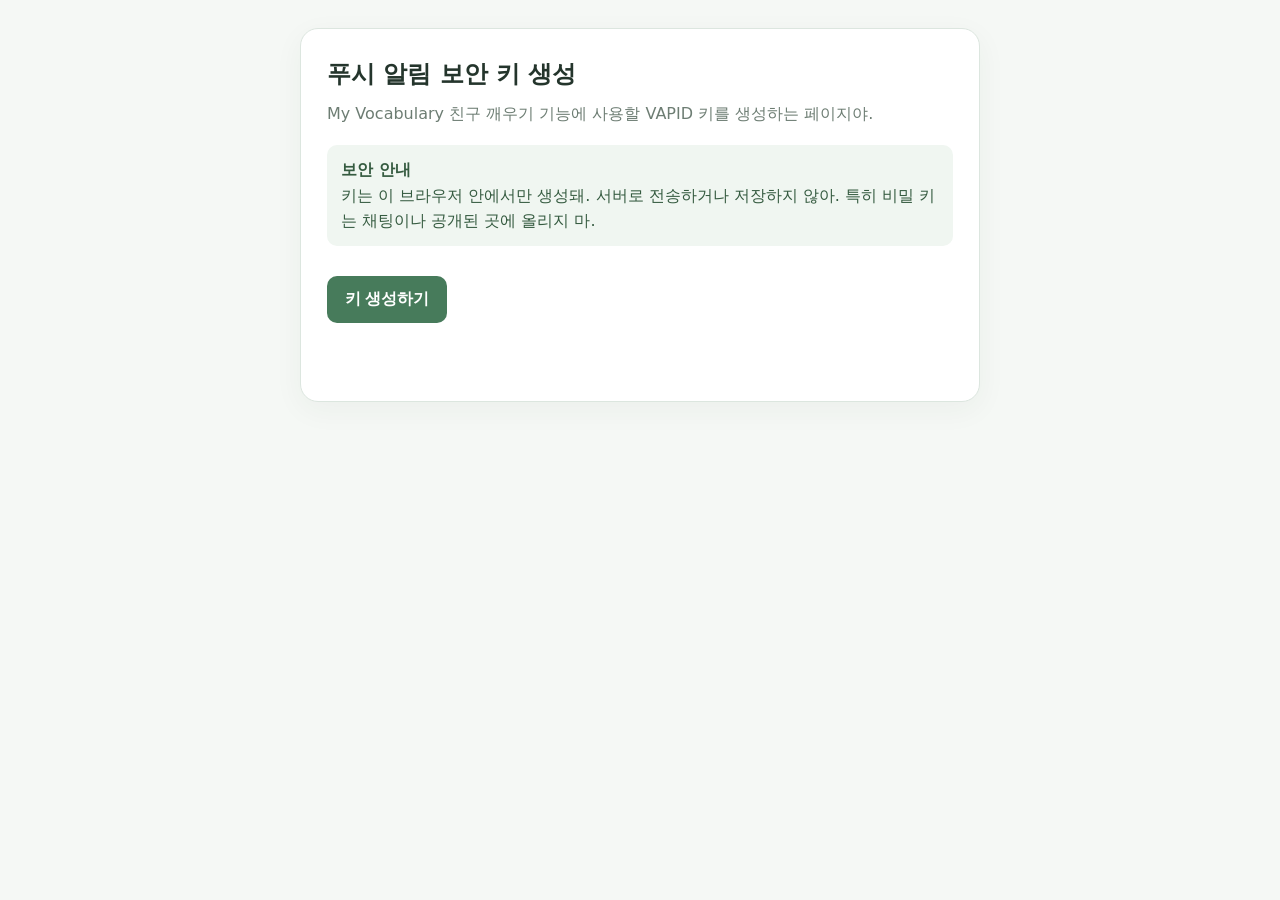
<file: vapid-key-generator.html>
<!doctype html>
<html lang="ko">
<head>
  <meta charset="utf-8">
  <meta name="viewport" content="width=device-width, initial-scale=1">
  <title>VAPID 키 생성기 | My Vocabulary</title>
  <style>
    :root{color-scheme:light;--ink:#24352c;--muted:#6d7d73;--line:#dce6df;--green:#477b5b;--bg:#f5f8f5}
    *{box-sizing:border-box}body{margin:0;padding:28px 16px;background:var(--bg);color:var(--ink);font:16px/1.6 system-ui,-apple-system,"Segoe UI",sans-serif}
    main{max-width:680px;margin:0 auto;background:#fff;border:1px solid var(--line);border-radius:18px;padding:26px;box-shadow:0 8px 30px #203b2b0c}
    h1{font-size:24px;margin:0 0 8px}p{margin:8px 0;color:var(--muted)}.notice{padding:12px 14px;background:#f0f6f1;border-radius:10px;color:#355b40;margin:18px 0}
    button{border:0;border-radius:10px;background:var(--green);color:#fff;font-size:16px;font-weight:650;padding:13px 18px;cursor:pointer;margin:12px 0}
    button:disabled{opacity:.6;cursor:wait}.field{margin-top:18px}label{display:block;font-weight:650;margin-bottom:6px}
    textarea{width:100%;min-height:82px;resize:vertical;border:1px solid var(--line);border-radius:9px;padding:11px;font:13px/1.5 ui-monospace,monospace;color:var(--ink);background:#fbfdfb;overflow-wrap:anywhere}
    .copy{background:#e9f1eb;color:#315b3d;font-size:14px;padding:8px 12px;margin:8px 0}
    #status{min-height:24px;font-size:14px}.small{font-size:13px}.hidden{display:none}
  </style>
</head>
<body>
<main>
  <h1>푸시 알림 보안 키 생성</h1>
  <p>My Vocabulary 친구 깨우기 기능에 사용할 VAPID 키를 생성하는 페이지야.</p>
  <div class="notice"><strong>보안 안내</strong><br>키는 이 브라우저 안에서만 생성돼. 서버로 전송하거나 저장하지 않아. 특히 비밀 키는 채팅이나 공개된 곳에 올리지 마.</div>
  <button id="generate">키 생성하기</button>
  <p id="status" role="status" aria-live="polite"></p>
  <section id="results" class="hidden">
    <div class="field">
      <label for="publicKey">공개 키 (VAPID_PUBLIC_KEY)</label>
      <textarea id="publicKey" readonly></textarea>
      <button class="copy" data-copy="publicKey">공개 키 복사</button>
    </div>
    <div class="field">
      <label for="privateKey">비밀 키 (VAPID_PRIVATE_KEY)</label>
      <textarea id="privateKey" readonly></textarea>
      <button class="copy" data-copy="privateKey">비밀 키 복사</button>
    </div>
    <p class="small">두 값을 각각 Supabase Edge Function Secrets에 등록해야 해. 비밀 키는 Supabase에만 입력하고 다른 사람과 공유하지 마.</p>
  </section>
</main>
<script>
(() => {
  const $ = (id) => document.getElementById(id);
  const toBase64Url = (bytes) => {
    let binary = "";
    for (const byte of bytes) binary += String.fromCharCode(byte);
    return btoa(binary).split("+").join("-").split("/").join("_").replaceAll("=", "");
  };
  $("generate").addEventListener("click", async () => {
    const button = $("generate");
    button.disabled = true;
    $("status").textContent = "안전한 키를 생성하고 있어...";
    $("results").classList.add("hidden");
    try {
      if (!window.crypto || !crypto.subtle) throw new Error("보안 연결(HTTPS)에서 열어야 해.");
      const pair = await crypto.subtle.generateKey(
        { name: "ECDSA", namedCurve: "P-256" }, true, ["sign", "verify"]
      );
      const jwk = await crypto.subtle.exportKey("jwk", pair.privateKey);
      if (!jwk.x || !jwk.y || !jwk.d) throw new Error("키 형식을 읽지 못했어. 다시 시도해 줘.");
      const decode = (value) => Uint8Array.from(atob(value.replace(/-/g, "+").replace(/_/g, "/")), c => c.charCodeAt(0));
      const publicBytes = new Uint8Array(65);
      publicBytes[0] = 4;
      publicBytes.set(decode(jwk.x), 1);
      publicBytes.set(decode(jwk.y), 33);
      $("publicKey").value = toBase64Url(publicBytes);
      $("privateKey").value = toBase64Url(decode(jwk.d));
      $("results").classList.remove("hidden");
      $("status").textContent = "생성 완료. 비밀 키를 안전하게 보관해 줘.";
    } catch (error) {
      $("status").textContent = error.message || "키 생성에 실패했어.";
    } finally {
      button.disabled = false;
    }
  });
  document.querySelectorAll("[data-copy]").forEach(button => {
    button.addEventListener("click", async () => {
      const field = $(button.dataset.copy);
      try {
        await navigator.clipboard.writeText(field.value);
        button.textContent = "복사 완료";
      } catch {
        field.focus(); field.select();
        $("status").textContent = "자동 복사가 안 되면 선택된 값을 직접 복사해 줘.";
      }
    });
  });
})();
</script>
</body>
</html>
</file>
